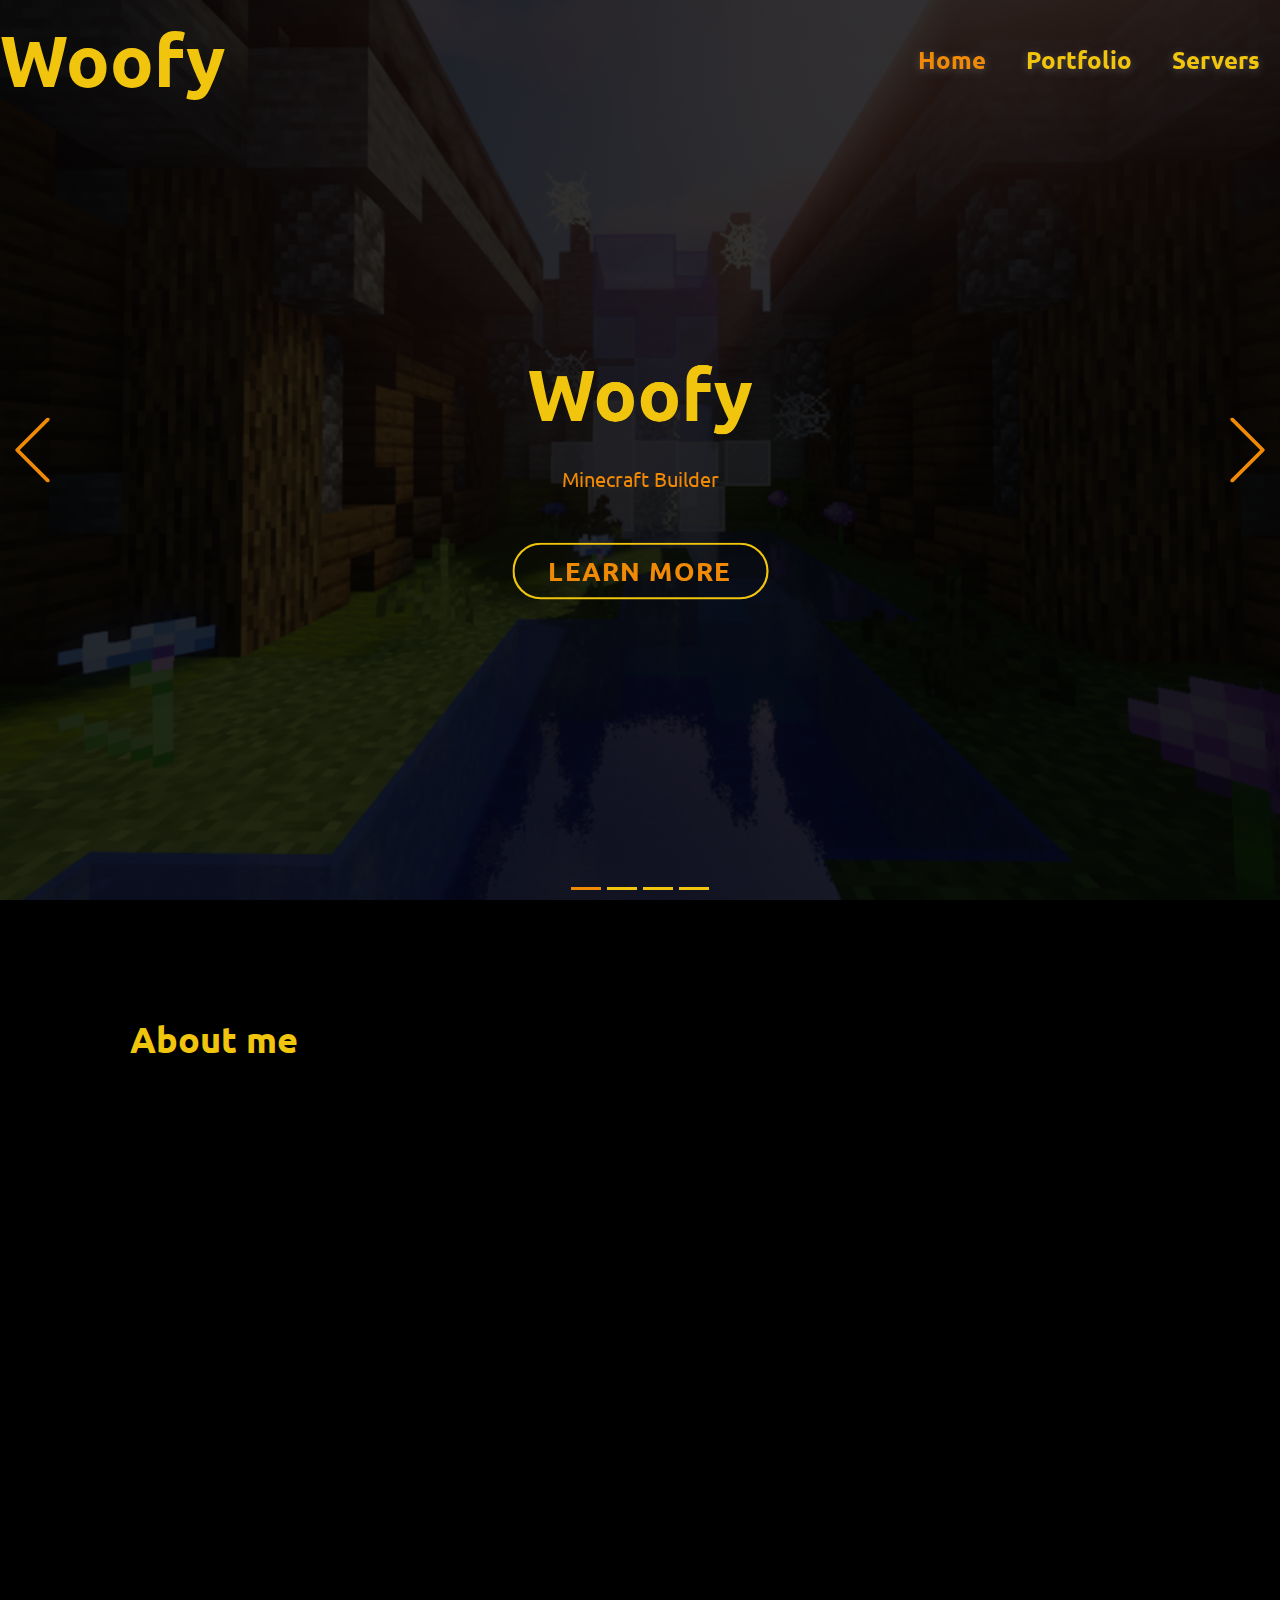
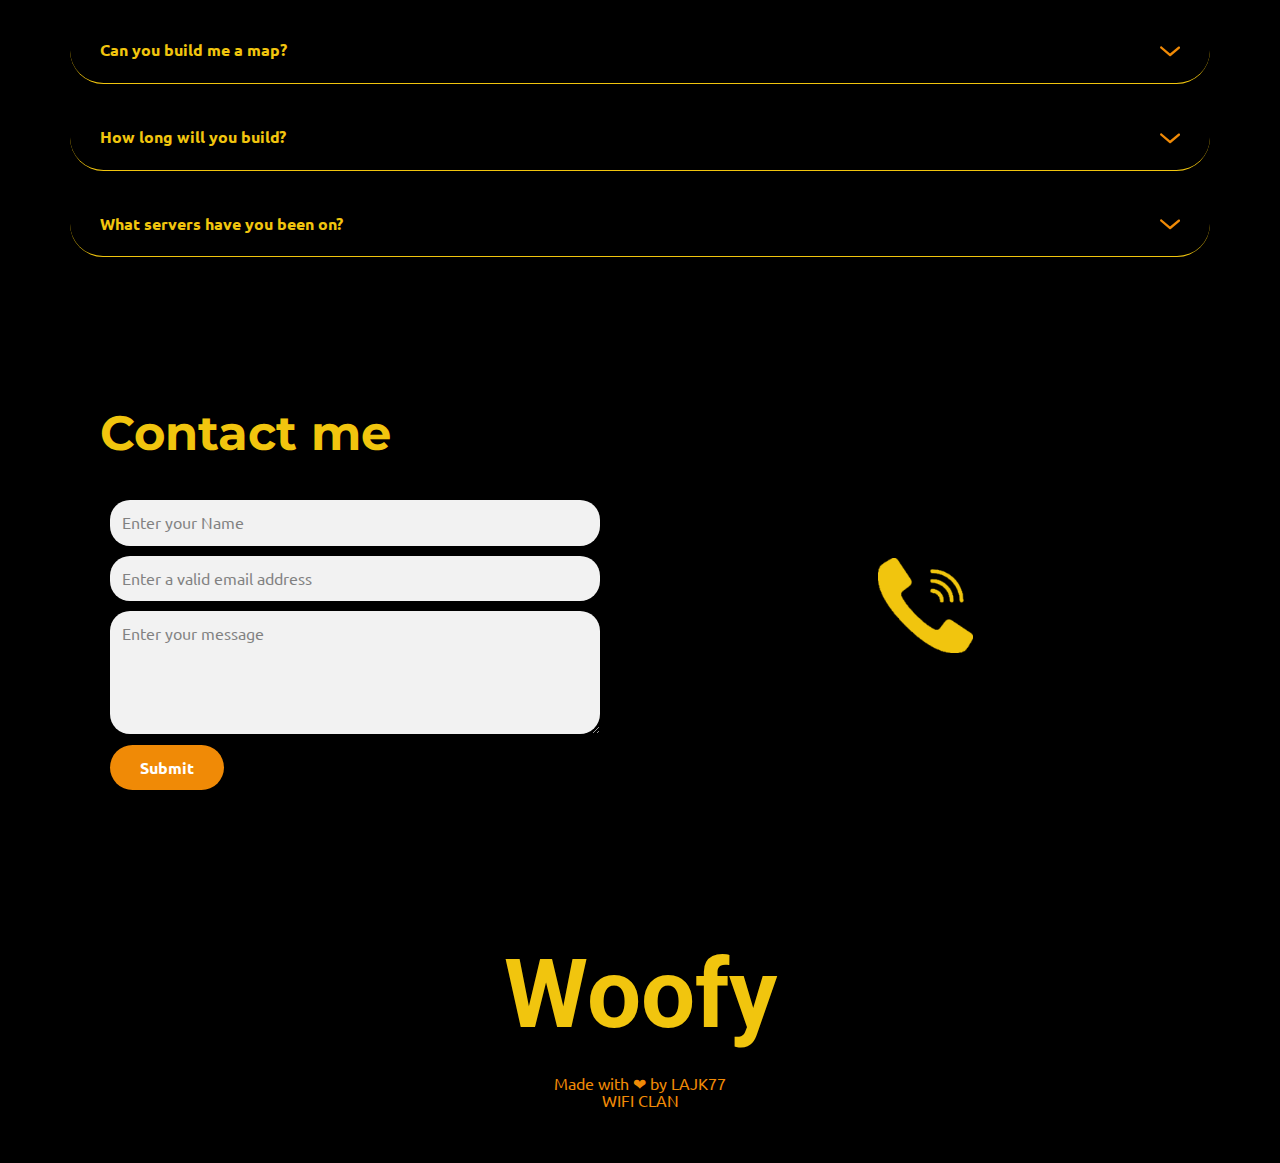
<file: index.html>
<!DOCTYPE html>
<html style="font-size: 16px;" lang="en"><head>
    <meta name="viewport" content="width=device-width, initial-scale=1.0">
    <meta charset="utf-8">
    <meta name="keywords" content="WIFI CLAN, About us, E-sport, Editing, Minecraft network, Minecraft, Network, Discord, YouTube, Instagram, Twitter, WIFI, CLAN, eposrts, esport, merch, LAJK77">
    <meta name="description" content="">
    <meta name="page_type" content="np-template-header-footer-from-plugin">
    <title>Home × Woofy</title>
    <link rel="stylesheet" href="wificlan.css" media="screen">
<link rel="stylesheet" href="home.css" media="screen">
    <script class="u-script" type="text/javascript" src="jquery.js" defer=""></script>
    <script class="u-script" type="text/javascript" src="wificlan.js" defer=""></script>
    <meta name="generator" content="LAJK77">
    <meta property="og:title" content="Home × Woofy">
    <meta property="og:image" content="images/Final.gif">
    <meta property="og:url" content="wificlan.eu">
    <link rel="canonical" href="https://woofy.wificlan.eu">
    <link rel="icon" href="images/favicon.png">
    <link id="u-theme-google-font" rel="stylesheet" href="https://fonts.googleapis.com/css?family=Roboto:100,100i,300,300i,400,400i,500,500i,700,700i,900,900i|Open+Sans:300,300i,400,400i,600,600i,700,700i,800,800i">
    <link id="u-page-google-font" rel="stylesheet" href="https://fonts.googleapis.com/css?family=Ubuntu:300,300i,400,400i,500,500i,700,700i|Montserrat:100,100i,200,200i,300,300i,400,400i,500,500i,600,600i,700,700i,800,800i,900,900i">
    
    
    
    
    
    <script type="application/ld+json">{
		"@context": "http://schema.org",
		"@type": "Organization",
		"name": "WIFI CLAN",
		"url": "https://woofy.wificlan.eu"
}</script>
    <meta name="theme-color" content="#478ac9">
    <meta property="og:description" content="">
    <meta property="og:type" content="website">
  </head>
  <body data-home-page="home.html" data-home-page-title="home" class="u-body u-overlap u-overlap-contrast u-overlap-transparent u-xl-mode"><header class="u-align-left u-black u-clearfix u-header u-sticky u-sticky-8e3e u-header" id="sec-e7af"><style class="u-sticky-style" data-style-id="8e3e">.u-sticky-fixed.u-sticky-8e3e, .u-body.u-sticky-fixed .u-sticky-8e3e {
box-shadow: 0 2px 8px 0 rgba(128,128,128,1) !important
}.u-sticky-fixed.u-sticky-8e3e:before, .u-body.u-sticky-fixed .u-sticky-8e3e:before {
borders: top right bottom left !important
}</style><h1 class="u-custom-font u-font-ubuntu u-text u-text-default u-title u-text-1">
        <a class="u-active-none u-border-none u-btn u-button-link u-button-style u-custom-font u-font-ubuntu u-hover-none u-none u-text-palette-3-base u-btn-1" href="home.html" data-page-id="215480574" data-animation-name="fadeIn" data-animation-duration="1000" data-animation-direction="">Woofy</a>
      </h1><nav class="u-menu u-menu-dropdown u-offcanvas u-menu-1">
        <div class="menu-collapse u-custom-font u-font-ubuntu" style="font-size: 1.5rem; font-weight: 700;">
          <a class="u-button-style u-custom-active-color u-custom-text-active-color u-custom-text-color u-custom-text-shadow u-custom-text-shadow-blur u-custom-text-shadow-color u-custom-text-shadow-transparency u-custom-text-shadow-x u-custom-text-shadow-y u-nav-link" href="#">
            <svg class="u-svg-link" viewBox="0 0 24 24"><use xmlns:xlink="http://www.w3.org/1999/xlink" xlink:href="#svg-7c04"></use></svg>
            <svg class="u-svg-content" version="1.1" id="svg-7c04" viewBox="0 0 16 16" x="0px" y="0px" xmlns:xlink="http://www.w3.org/1999/xlink" xmlns="http://www.w3.org/2000/svg"><g><rect y="1" width="16" height="2"></rect><rect y="7" width="16" height="2"></rect><rect y="13" width="16" height="2"></rect>
</g></svg>
          </a>
        </div>
        <div class="u-custom-menu u-nav-container">
          <ul class="u-custom-font u-font-ubuntu u-nav u-unstyled u-nav-1"><li class="u-nav-item"><a class="u-button-style u-nav-link u-text-active-custom-color-5 u-text-palette-3-base" href="home.html" style="text-shadow: 0 2px 8px rgba(128,128,128,0.5);">Home</a>
</li><li class="u-nav-item"><a class="u-button-style u-nav-link u-text-active-custom-color-5 u-text-palette-3-base" href="portfolio.html" style="text-shadow: 0 2px 8px rgba(128,128,128,0.5);">Portfolio</a>
</li><li class="u-nav-item"><a class="u-button-style u-nav-link u-text-active-custom-color-5 u-text-palette-3-base" href="servers.html" style="text-shadow: 0 2px 8px rgba(128,128,128,0.5);">Servers</a>
</li></ul>
        </div>
        <div class="u-custom-menu u-nav-container-collapse">
          <div class="u-black u-container-style u-inner-container-layout u-opacity u-opacity-95 u-sidenav">
            <div class="u-inner-container-layout u-sidenav-overflow">
              <div class="u-menu-close"></div>
              <ul class="u-align-center u-nav u-popupmenu-items u-unstyled u-nav-2"><li class="u-nav-item"><a class="u-button-style u-nav-link" href="home.html" style="text-shadow: 0 2px 8px rgba(128,128,128,0.5);">Home</a>
</li><li class="u-nav-item"><a class="u-button-style u-nav-link" href="portfolio.html" style="text-shadow: 0 2px 8px rgba(128,128,128,0.5);">Portfolio</a>
</li><li class="u-nav-item"><a class="u-button-style u-nav-link" href="servers.html" style="text-shadow: 0 2px 8px rgba(128,128,128,0.5);">Servers</a>
</li></ul>
            </div>
          </div>
          <div class="u-black u-menu-overlay u-opacity u-opacity-70"></div>
        </div>
      </nav></header>
    <section id="carousel_206d" class="u-carousel u-carousel-duration-1000 u-carousel-left u-slide u-block-5626-1" data-u-ride="carousel" data-interval="6000" data-pause="false">
      <ol class="u-absolute-hcenter u-carousel-indicators u-block-5626-2">
        <li data-u-target="#carousel_206d" data-u-slide-to="0" class="u-active u-active-custom-color-5 u-palette-3-base" style="background-image: none;"></li>
        <li data-u-target="#carousel_206d" class="u-active-custom-color-5 u-palette-3-base" style="background-image: none;" data-u-slide-to="1"></li>
        <li data-u-target="#carousel_206d" class="u-active-custom-color-5 u-palette-3-base" style="background-image: none;" data-u-slide-to="2"></li>
        <li data-u-target="#carousel_206d" class="u-active-custom-color-5 u-palette-3-base" style="background-image: none;" data-u-slide-to="3"></li>
      </ol>
      <div class="u-carousel-inner" role="listbox">
        <div class="skrollable skrollable-between u-active u-align-center u-carousel-item u-clearfix u-image u-shading u-section-1-1" src="" data-image-width="1920" data-image-height="1080">
          <div class="u-clearfix u-sheet u-sheet-1">
            <h1 class="u-custom-font u-font-ubuntu u-text u-text-palette-3-base u-text-1" data-animation-name="customAnimationIn" data-animation-duration="1000" data-animation-direction="">Woofy</h1>
            <p class="u-custom-font u-font-ubuntu u-large-text u-text u-text-custom-color-5 u-text-variant u-text-2" data-animation-name="slideIn" data-animation-duration="500" data-animation-direction="Down" data-animation-delay="1000">Minecraft Builder</p>
            <div class="u-clearfix u-layout-wrap u-layout-wrap-1">
              <div class="u-layout">
                <div class="u-layout-row">
                  <div class="u-align-center-sm u-align-center-xs u-align-left-lg u-align-left-md u-align-left-xl u-container-style u-layout-cell u-right-cell u-size-60 u-layout-cell-1">
                    <div class="u-container-layout u-valign-middle u-container-layout-1">
                      <a href="home.html#sec-f8fc" data-page-id="215480574" class="u-border-2 u-border-hover-palette-3-light-1 u-border-palette-3-base u-btn u-btn-round u-button-style u-custom-font u-font-ubuntu u-hover-feature u-none u-radius-50 u-text-custom-color-5 u-btn-1" data-animation-name="fadeIn" data-animation-duration="1750" data-animation-direction="" data-animation-delay="1000">Learn more</a>
                    </div>
                  </div>
                </div>
              </div>
            </div>
          </div>
        </div>
        <div class="skrollable skrollable-between u-align-center u-carousel-item u-clearfix u-image u-shading u-section-1-2" src="" data-image-width="1920" data-image-height="1080">
          <div class="u-clearfix u-sheet u-sheet-1">
            <h1 class="u-custom-font u-font-ubuntu u-text u-text-palette-3-base u-text-1">Woofy</h1>
            <p class="u-custom-font u-font-ubuntu u-large-text u-text u-text-variant u-text-2">
              <a href="home.html#sec-f8fc" data-page-id="215480574" class="u-active-none u-border-none u-btn u-button-link u-button-style u-custom-font u-font-ubuntu u-hover-none u-none u-text-palette-3-base u-btn-1">Cheap</a>
              <span class="u-text-custom-color-5">Minecraft Builder</span>
            </p>
            <div class="u-clearfix u-layout-wrap u-layout-wrap-1">
              <div class="u-layout">
                <div class="u-layout-row">
                  <div class="u-align-center-sm u-align-center-xs u-align-left-lg u-align-left-md u-align-left-xl u-container-style u-layout-cell u-right-cell u-size-60 u-layout-cell-1">
                    <div class="u-container-layout u-valign-middle u-container-layout-1">
                      <a href="home.html#sec-f8fc" data-page-id="215480574" class="u-border-2 u-border-hover-palette-3-light-1 u-border-palette-3-base u-btn u-btn-round u-button-style u-custom-font u-font-ubuntu u-hover-feature u-none u-radius-50 u-text-custom-color-5 u-btn-2">Learn more</a>
                    </div>
                  </div>
                </div>
              </div>
            </div>
          </div>
        </div>
        <div class="skrollable skrollable-between u-align-center u-carousel-item u-clearfix u-image u-shading u-section-1-3" src="" data-image-width="1920" data-image-height="1080">
          <div class="u-clearfix u-sheet u-sheet-1">
            <h1 class="u-custom-font u-font-ubuntu u-text u-text-palette-3-base u-text-1">mc.wificlan.eu</h1>
            <p class="u-custom-font u-font-ubuntu u-large-text u-text u-text-custom-color-5 u-text-variant u-text-2"> I work with the team&nbsp;<a href="https://wificlan.eu" class="u-active-none u-border-none u-btn u-button-link u-button-style u-custom-font u-font-ubuntu u-hover-none u-none u-text-palette-3-base u-btn-1" target="_blank">WIFI CLAN</a>
            </p>
            <div class="u-clearfix u-layout-wrap u-layout-wrap-1">
              <div class="u-layout">
                <div class="u-layout-row">
                  <div class="u-align-center-sm u-align-center-xs u-align-left-lg u-align-left-md u-align-left-xl u-container-style u-layout-cell u-right-cell u-size-60 u-layout-cell-1">
                    <div class="u-container-layout u-valign-middle u-container-layout-1">
                      <a href="#" class="u-border-2 u-border-hover-palette-3-light-1 u-border-palette-3-base u-btn u-btn-round u-button-style u-custom-font u-font-ubuntu u-hover-feature u-none u-radius-50 u-text-custom-color-5 u-btn-2">Learn more</a>
                    </div>
                  </div>
                </div>
              </div>
            </div>
          </div>
        </div>
        <div class="skrollable skrollable-between u-align-center u-carousel-item u-clearfix u-image u-shading u-section-1-4" src="" data-image-width="1600" data-image-height="900">
          <div class="u-clearfix u-sheet u-sheet-1">
            <h1 class="u-custom-font u-font-ubuntu u-text u-text-palette-3-base u-text-1">mc.wartopia.eu</h1>
            <p class="u-custom-font u-font-ubuntu u-large-text u-text u-text-custom-color-5 u-text-variant u-text-2">I work with WarTopia</p>
            <div class="u-clearfix u-layout-wrap u-layout-wrap-1">
              <div class="u-layout">
                <div class="u-layout-row">
                  <div class="u-align-center-sm u-align-center-xs u-align-left-lg u-align-left-md u-align-left-xl u-container-style u-layout-cell u-right-cell u-size-60 u-layout-cell-1">
                    <div class="u-container-layout u-valign-middle u-container-layout-1">
                      <a href="#" class="u-border-2 u-border-hover-palette-3-light-1 u-border-palette-3-base u-btn u-btn-round u-button-style u-custom-font u-font-ubuntu u-hover-feature u-none u-radius-50 u-text-custom-color-5 u-btn-1">Learn more</a>
                    </div>
                  </div>
                </div>
              </div>
            </div>
          </div>
        </div>
      </div>
      <a class="u-absolute-vcenter u-carousel-control u-carousel-control-prev u-text-custom-color-5 u-block-5626-3" href="#carousel_206d" role="button" data-u-slide="prev">
        <span aria-hidden="true">
          <svg viewBox="0 0 477.175 477.175"><path d="M145.188,238.575l215.5-215.5c5.3-5.3,5.3-13.8,0-19.1s-13.8-5.3-19.1,0l-225.1,225.1c-5.3,5.3-5.3,13.8,0,19.1l225.1,225
                    c2.6,2.6,6.1,4,9.5,4s6.9-1.3,9.5-4c5.3-5.3,5.3-13.8,0-19.1L145.188,238.575z"></path></svg>
        </span>
        <span class="sr-only">Previous</span>
      </a>
      <a class="u-absolute-vcenter u-carousel-control u-carousel-control-next u-text-custom-color-5 u-block-5626-4" href="#carousel_206d" role="button" data-u-slide="next">
        <span aria-hidden="true">
          <svg viewBox="0 0 477.175 477.175"><path d="M360.731,229.075l-225.1-225.1c-5.3-5.3-13.8-5.3-19.1,0s-5.3,13.8,0,19.1l215.5,215.5l-215.5,215.5
                    c-5.3,5.3-5.3,13.8,0,19.1c2.6,2.6,6.1,4,9.5,4c3.4,0,6.9-1.3,9.5-4l225.1-225.1C365.931,242.875,365.931,234.275,360.731,229.075z"></path></svg>
        </span>
        <span class="sr-only">Next</span>
      </a>
      
      
      
      
      
      
      
    </section>
    <section class="u-black u-clearfix u-lightbox u-section-2" id="sec-f8fc">
      <div class="u-clearfix u-sheet u-sheet-1">
        <div class="u-clearfix u-expanded-width u-gutter-0 u-layout-spacing-vertical u-layout-wrap u-layout-wrap-1">
          <div class="u-layout">
            <div class="u-layout-row">
              <div class="u-align-left u-container-style u-layout-cell u-left-cell u-size-40 u-layout-cell-1">
                <div class="u-container-layout u-valign-middle u-container-layout-1">
                  <h2 class="u-custom-font u-font-ubuntu u-text u-text-default u-text-palette-3-base u-text-1">About me</h2>
                  <p class="u-custom-font u-font-ubuntu u-text u-text-custom-color-5 u-text-2" data-animation-name="slideIn" data-animation-duration="1000" data-animation-direction="Left"> My name's Woofy, people also call me "Doggy" or "Shut The Fuck Up" but i prefer Woofy, i'm not a furry (Alot of people think that). I'm not gonna specify my age, i don't think it's important. But about this builder thing, i don't wanna be some super professional Minecraft employee, just take me as a friend (You don't need to but you can) i've been working on alot of servers (You can view like half of them in "Servers" i've been building for 6 years now and i think i have alot of experience. I'm not gonna tell my personal info like i already said i don't think its important. I don't want money (yet) i prefer like steam cards and games and those things i you have any questions contact me and ask me and that's it.<br>
                  </p>
                </div>
              </div>
              <div class="u-container-style u-hover-feature u-image u-image-round u-layout-cell u-radius-50 u-right-cell u-size-20 u-image-1" src="" data-image-width="1600" data-image-height="900" data-animation-name="fadeIn" data-animation-duration="1000" data-animation-direction="">
                <div class="u-container-layout u-container-layout-2"></div>
              </div>
            </div>
          </div>
        </div>
      </div>
      
    </section>
    <section class="u-align-center u-black u-clearfix u-section-3" id="sec-0a9c">
      <div class="u-clearfix u-sheet u-sheet-1">
        <h2 class="u-text u-text-default u-text-palette-3-base u-text-1" data-animation-name="flipIn" data-animation-duration="1000" data-animation-direction="X">faq</h2>
        <p class="u-text u-text-custom-color-5 u-text-2" data-animation-name="fadeIn" data-animation-duration="1000" data-animation-direction=""> Frequently asked questions</p>
        <div class="u-accordion u-collapsed-by-default u-faq u-spacing-20 u-accordion-1">
          <div class="u-accordion-item">
            <a class="u-accordion-link u-border-1 u-border-active-custom-color-5 u-border-hover-palette-3-base u-border-no-left u-border-no-right u-border-no-top u-border-palette-3-base u-button-style u-custom-font u-font-ubuntu u-radius-50 u-text-palette-3-base u-accordion-link-1" id="link-accordion-6327" aria-controls="accordion-6327" aria-selected="false">
              <span class="u-accordion-link-text">Can you build me a map?</span><span class="u-accordion-link-icon u-icon u-text-custom-color-5 u-icon-1"><svg class="u-svg-link" preserveAspectRatio="xMidYMin slice" viewBox="0 0 16 16" style=""><use xmlns:xlink="http://www.w3.org/1999/xlink" xlink:href="#svg-8021"></use></svg><svg class="u-svg-content" viewBox="0 0 16 16" x="0px" y="0px" id="svg-8021" style=""><path d="M8,10.7L1.6,5.3c-0.4-0.4-1-0.4-1.3,0c-0.4,0.4-0.4,0.9,0,1.3l7.2,6.1c0.1,0.1,0.4,0.2,0.6,0.2s0.4-0.1,0.6-0.2l7.1-6
	c0.4-0.4,0.4-0.9,0-1.3c-0.4-0.4-1-0.4-1.3,0L8,10.7z"></path></svg></span>
            </a>
            <div class="u-accordion-pane u-container-style u-accordion-pane-1" id="accordion-6327" aria-labelledby="link-accordion-6327">
              <div class="u-container-layout u-container-layout-1">
                <div class="fr-view u-clearfix u-rich-text u-text">
                  <p>
                    <span class="u-text-custom-color-5">
                      <span class="u-custom-font u-font-ubuntu">Yes, I can. Text me on discord Woofy#5404 and we will talk about it.</span>
                    </span>
                  </p>
                </div>
              </div>
            </div>
          </div>
          <div class="u-accordion-item">
            <a class="u-accordion-link u-border-1 u-border-active-custom-color-5 u-border-hover-palette-3-base u-border-no-left u-border-no-right u-border-no-top u-border-palette-3-base u-button-style u-custom-font u-font-ubuntu u-radius-50 u-text-palette-3-base u-accordion-link-2" id="link-accordion-4aab" aria-controls="accordion-4aab" aria-selected="false">
              <span class="u-accordion-link-text"> How long will you build?</span><span class="u-accordion-link-icon u-icon u-text-custom-color-5 u-icon-2"><svg class="u-svg-link" preserveAspectRatio="xMidYMin slice" viewBox="0 0 16 16" style=""><use xmlns:xlink="http://www.w3.org/1999/xlink" xlink:href="#svg-3470"></use></svg><svg class="u-svg-content" viewBox="0 0 16 16" x="0px" y="0px" id="svg-3470" style=""><path d="M8,10.7L1.6,5.3c-0.4-0.4-1-0.4-1.3,0c-0.4,0.4-0.4,0.9,0,1.3l7.2,6.1c0.1,0.1,0.4,0.2,0.6,0.2s0.4-0.1,0.6-0.2l7.1-6
	c0.4-0.4,0.4-0.9,0-1.3c-0.4-0.4-1-0.4-1.3,0L8,10.7z"></path></svg></span>
            </a>
            <div class="u-accordion-pane u-container-style u-accordion-pane-2" id="accordion-4aab" aria-labelledby="link-accordion-4aab">
              <div class="u-container-layout u-container-layout-2">
                <div class="fr-view u-clearfix u-rich-text u-text">
                  <p>
                    <span class="u-text-custom-color-5"></span>
                    <span class="u-custom-font u-font-ubuntu">
                      <span class="u-text-custom-color-5">It depends on the map. By that I mean mainly the size, because I am able to catch small or simple maps in a day, but some larger maps will depent on the size. I cant build the whole world in 2 days</span>
                    </span>
                  </p>
                </div>
              </div>
            </div>
          </div>
          <div class="u-accordion-item">
            <a class="u-accordion-link u-border-1 u-border-active-custom-color-5 u-border-hover-palette-3-base u-border-no-left u-border-no-right u-border-no-top u-border-palette-3-base u-button-style u-custom-font u-font-ubuntu u-radius-50 u-text-palette-3-base u-accordion-link-3" id="link-accordion-eb1f" aria-controls="accordion-eb1f" aria-selected="false">
              <span class="u-accordion-link-text"> What servers have you been on?</span><span class="u-accordion-link-icon u-icon u-text-custom-color-5 u-icon-3"><svg class="u-svg-link" preserveAspectRatio="xMidYMin slice" viewBox="0 0 16 16" style=""><use xmlns:xlink="http://www.w3.org/1999/xlink" xlink:href="#svg-e07d"></use></svg><svg class="u-svg-content" viewBox="0 0 16 16" x="0px" y="0px" id="svg-e07d" style=""><path d="M8,10.7L1.6,5.3c-0.4-0.4-1-0.4-1.3,0c-0.4,0.4-0.4,0.9,0,1.3l7.2,6.1c0.1,0.1,0.4,0.2,0.6,0.2s0.4-0.1,0.6-0.2l7.1-6
	c0.4-0.4,0.4-0.9,0-1.3c-0.4-0.4-1-0.4-1.3,0L8,10.7z"></path></svg></span>
            </a>
            <div class="u-accordion-pane u-container-style u-accordion-pane-3" id="accordion-eb1f" aria-labelledby="link-accordion-eb1f">
              <div class="u-container-layout u-container-layout-3">
                <div class="fr-view u-clearfix u-rich-text u-text">
                  <p>
                    <span class="u-custom-font u-font-ubuntu">
                      <span class="u-text-custom-color-5">The whole list of servers where I built is on the&nbsp;</span>
                    </span>
                    <a href="servers.html" data-page-id="972316029"></a>
                    <a href="servers.html" data-page-id="972316029"></a>
                    <span class="u-text-custom-color-5">
                      <a href="servers.html" data-page-id="972316029"></a>
                    </span>
                    <a href="servers.html" data-page-id="972316029"></a>
                    <a href="servers.html" data-page-id="972316029"></a>
                    <span class="u-text-custom-color-5">
                      <a href="servers.html" data-page-id="972316029">
                        <span style="font-style: italic;">
                          <span class="u-custom-font u-font-ubuntu" style="text-decoration: underline;">Servers&nbsp;</span>
                        </span>
                      </a>
                    </span>
                    <span class="u-custom-font u-font-ubuntu" style="text-decoration: underline;">
                      <a href="servers.html" data-page-id="972316029"></a>
                    </span>
                    <span class="u-text-custom-color-5">
                      <span class="u-custom-font u-font-ubuntu" style="text-decoration: underline;">
                        <a href="servers.html" data-page-id="972316029">
                          <span style="font-style: italic;">page</span>
                        </a>
                      </span>
                    </span>
                    <span class="u-text-custom-color-5" style="font-style: italic; text-decoration: underline;">
                      <a href="servers.html" data-page-id="972316029"></a>
                    </span>
                  </p>
                </div>
              </div>
            </div>
          </div>
        </div>
      </div>
    </section>
    <section class="u-align-center u-black u-clearfix u-section-4" id="carousel_ec84">
      <div class="u-clearfix u-sheet u-sheet-1">
        <div class="u-clearfix u-expanded-width u-layout-wrap u-layout-wrap-1">
          <div class="u-gutter-0 u-layout">
            <div class="u-layout-row">
              <div class="u-align-left u-container-style u-layout-cell u-size-30 u-layout-cell-1">
                <div class="u-container-layout u-valign-middle-md u-valign-middle-sm u-valign-middle-xs u-valign-top-lg u-valign-top-xl u-container-layout-1">
                  <h2 class="u-custom-font u-font-montserrat u-text u-text-default u-text-palette-3-base u-text-1">Contact me </h2>
                  <div class="u-expanded-width u-form u-form-1">
                    <form action="https://formspree.io/f/xlezaddv" method="POST" class="u-clearfix u-form-spacing-10 u-form-vertical u-inner-form" source="custom" name="form" style="padding: 10px;">
                      <div class="u-form-group u-form-name u-label-none">
                        <label for="name-2ee9" class="u-custom-font u-font-ubuntu u-label u-label-1">Name</label>
                        <input type="text" placeholder="Enter your Name" id="name-2ee9" name="name" class="u-custom-font u-font-ubuntu u-grey-5 u-input u-input-rectangle u-radius-20" required="">
                      </div>
                      <div class="u-form-email u-form-group u-label-none">
                        <label for="email-2ee9" class="u-custom-font u-font-ubuntu u-label u-label-2">Email</label>
                        <input type="email" placeholder="Enter a valid email address" id="email-2ee9" name="email" class="u-custom-font u-font-ubuntu u-grey-5 u-input u-input-rectangle u-radius-20" required="">
                      </div>
                      <div class="u-form-group u-form-message u-label-none">
                        <label for="message-2ee9" class="u-custom-font u-font-ubuntu u-label u-label-3">Message</label>
                        <textarea placeholder="Enter your message" rows="4" cols="50" id="message-2ee9" name="message" class="u-custom-font u-font-ubuntu u-grey-5 u-input u-input-rectangle u-radius-20" required=""></textarea>
                      </div>
                      <div class="u-align-left u-form-group u-form-submit u-label-none">
                        <a href="#" class="u-border-none u-btn u-btn-round u-btn-submit u-button-style u-custom-color-5 u-custom-font u-font-ubuntu u-radius-50 u-btn-1">Submit</a>
                        <input type="submit" value="submit" class="u-form-control-hidden">
                      </div>
                      <div class="u-form-send-message u-form-send-success"> Thank you! Your message has been sent. </div>
                      <div class="u-form-send-error u-form-send-message"> Unable to send your message. Please fix errors then try again. </div>
                      <input type="hidden" value="" name="recaptchaResponse">
                    </form>
                  </div>
                </div>
              </div>
              <div class="u-container-style u-layout-cell u-size-30 u-layout-cell-2">
                <div class="u-container-layout u-valign-middle u-container-layout-2"><span class="u-file-icon u-icon u-text-palette-3-base u-icon-1"><img src="images/3.png" alt=""></span>
                </div>
              </div>
            </div>
          </div>
        </div>
      </div>
    </section>
    
    
    <footer class="u-align-center u-black u-clearfix u-footer u-footer" id="sec-90ff"><div class="u-clearfix u-sheet u-sheet-1">
        <h1 class="u-text u-text-palette-3-base u-title u-text-1">Woofy<br>
        </h1>
        <h2 class="u-custom-font u-font-ubuntu u-subtitle u-text u-text-custom-color-5 u-text-2">Made with ❤ by LAJK77<br>WIFI CLAN
        </h2>
      </div></footer>
  
</body></html>
</file>
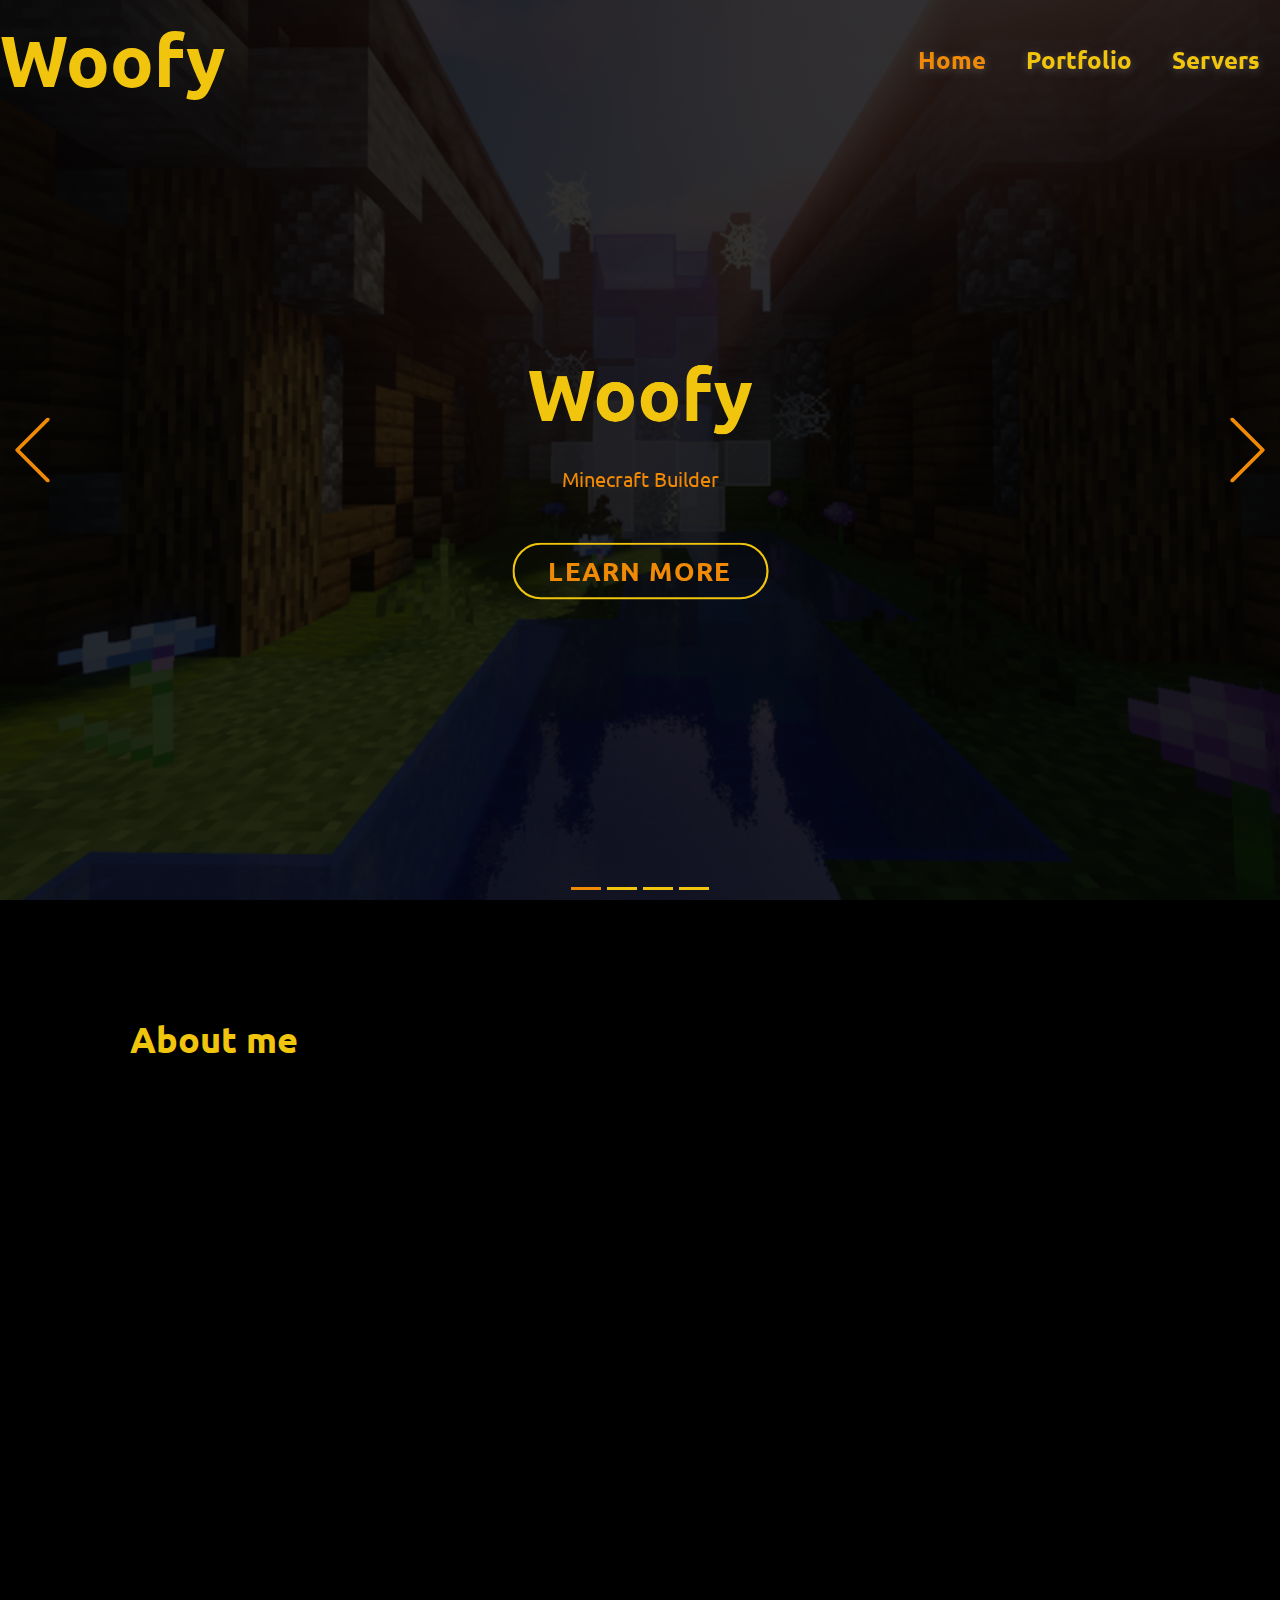
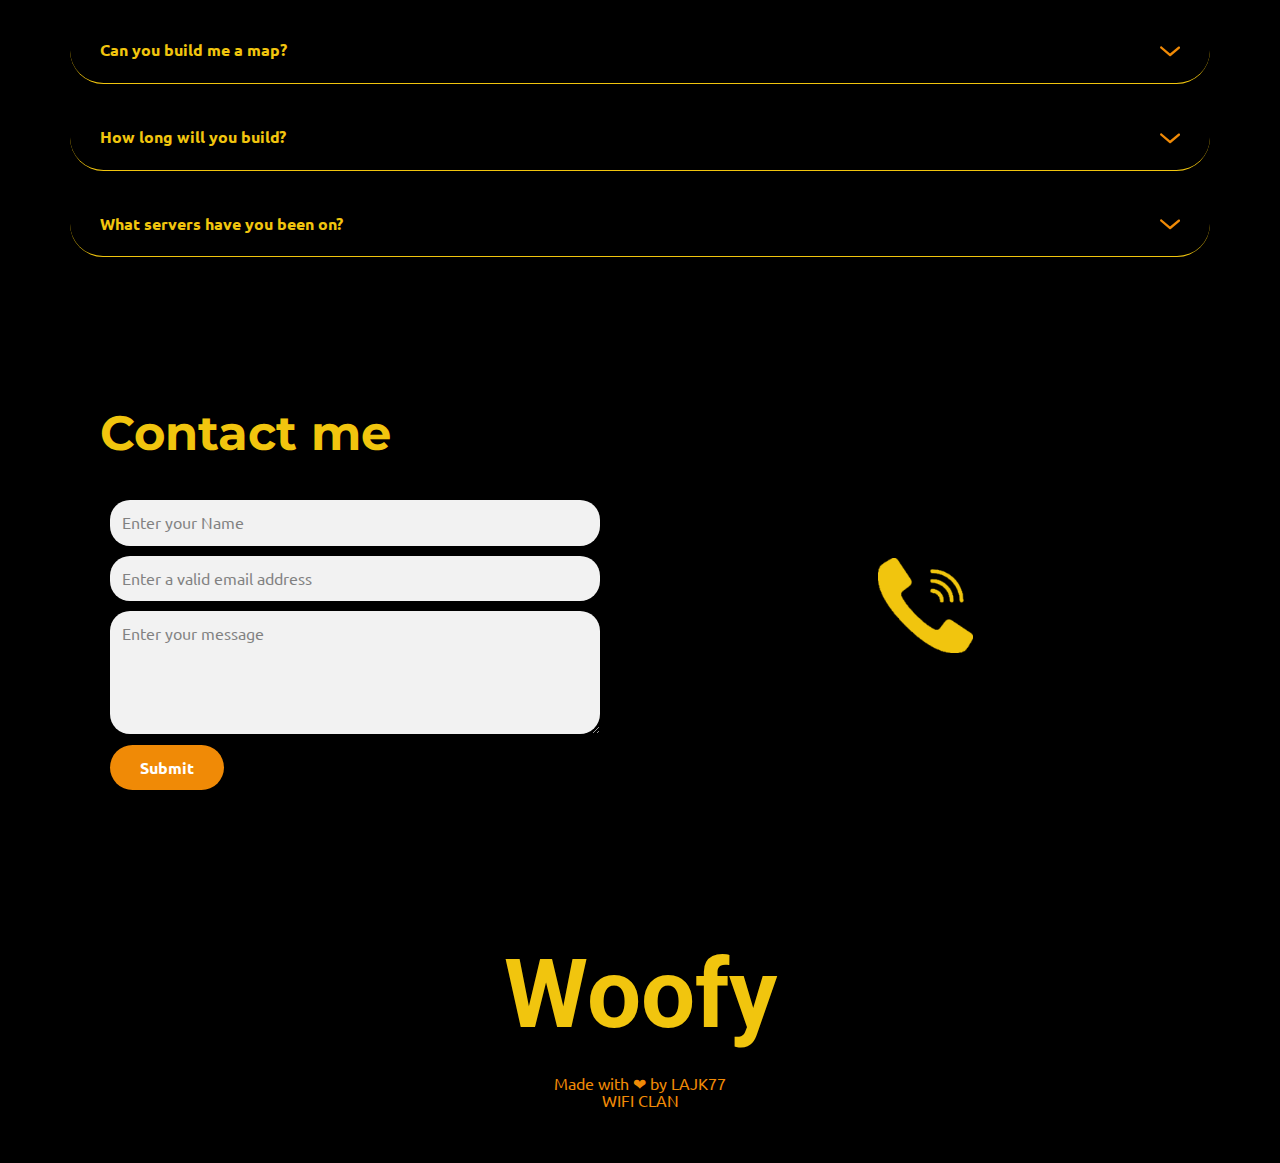
<file: home.html>
<!DOCTYPE html>
<html style="font-size: 16px;" lang="en"><head>
    <meta name="viewport" content="width=device-width, initial-scale=1.0">
    <meta charset="utf-8">
    <meta name="keywords" content="WIFI CLAN, About us, E-sport, Editing, Minecraft network, Minecraft, Network, Discord, YouTube, Instagram, Twitter, WIFI, CLAN, eposrts, esport, merch, LAJK77">
    <meta name="description" content="">
    <meta name="page_type" content="np-template-header-footer-from-plugin">
    <title>Home × Woofy</title>
    <link rel="stylesheet" href="wificlan.css" media="screen">
<link rel="stylesheet" href="home.css" media="screen">
    <script class="u-script" type="text/javascript" src="jquery.js" defer=""></script>
    <script class="u-script" type="text/javascript" src="wificlan.js" defer=""></script>
    <meta name="generator" content="LAJK77">
    <meta property="og:title" content="Home × Woofy">
    <meta property="og:image" content="images/Final.gif">
    <meta property="og:url" content="wificlan.eu">
    <link rel="canonical" href="https://woofy.wificlan.eu">
    <link rel="icon" href="images/favicon.png">
    <link id="u-theme-google-font" rel="stylesheet" href="https://fonts.googleapis.com/css?family=Roboto:100,100i,300,300i,400,400i,500,500i,700,700i,900,900i|Open+Sans:300,300i,400,400i,600,600i,700,700i,800,800i">
    <link id="u-page-google-font" rel="stylesheet" href="https://fonts.googleapis.com/css?family=Ubuntu:300,300i,400,400i,500,500i,700,700i|Montserrat:100,100i,200,200i,300,300i,400,400i,500,500i,600,600i,700,700i,800,800i,900,900i">
    
    
    
    
    
    <script type="application/ld+json">{
		"@context": "http://schema.org",
		"@type": "Organization",
		"name": "WIFI CLAN",
		"url": "https://woofy.wificlan.eu"
}</script>
    <meta name="theme-color" content="#478ac9">
    <meta property="og:description" content="">
    <meta property="og:type" content="website">
  </head>
  <body class="u-body u-overlap u-overlap-contrast u-overlap-transparent u-xl-mode"><header class="u-align-left u-black u-clearfix u-header u-sticky u-sticky-8e3e u-header" id="sec-e7af"><style class="u-sticky-style" data-style-id="8e3e">.u-sticky-fixed.u-sticky-8e3e, .u-body.u-sticky-fixed .u-sticky-8e3e {
box-shadow: 0 2px 8px 0 rgba(128,128,128,1) !important
}.u-sticky-fixed.u-sticky-8e3e:before, .u-body.u-sticky-fixed .u-sticky-8e3e:before {
borders: top right bottom left !important
}</style><h1 class="u-custom-font u-font-ubuntu u-text u-text-default u-title u-text-1">
        <a class="u-active-none u-border-none u-btn u-button-link u-button-style u-custom-font u-font-ubuntu u-hover-none u-none u-text-palette-3-base u-btn-1" href="home.html" data-page-id="215480574" data-animation-name="fadeIn" data-animation-duration="1000" data-animation-direction="">Woofy</a>
      </h1><nav class="u-menu u-menu-dropdown u-offcanvas u-menu-1">
        <div class="menu-collapse u-custom-font u-font-ubuntu" style="font-size: 1.5rem; font-weight: 700;">
          <a class="u-button-style u-custom-active-color u-custom-text-active-color u-custom-text-color u-custom-text-shadow u-custom-text-shadow-blur u-custom-text-shadow-color u-custom-text-shadow-transparency u-custom-text-shadow-x u-custom-text-shadow-y u-nav-link" href="#">
            <svg class="u-svg-link" viewBox="0 0 24 24"><use xmlns:xlink="http://www.w3.org/1999/xlink" xlink:href="#svg-7c04"></use></svg>
            <svg class="u-svg-content" version="1.1" id="svg-7c04" viewBox="0 0 16 16" x="0px" y="0px" xmlns:xlink="http://www.w3.org/1999/xlink" xmlns="http://www.w3.org/2000/svg"><g><rect y="1" width="16" height="2"></rect><rect y="7" width="16" height="2"></rect><rect y="13" width="16" height="2"></rect>
</g></svg>
          </a>
        </div>
        <div class="u-custom-menu u-nav-container">
          <ul class="u-custom-font u-font-ubuntu u-nav u-unstyled u-nav-1"><li class="u-nav-item"><a class="u-button-style u-nav-link u-text-active-custom-color-5 u-text-palette-3-base" href="home.html" style="text-shadow: 0 2px 8px rgba(128,128,128,0.5);">Home</a>
</li><li class="u-nav-item"><a class="u-button-style u-nav-link u-text-active-custom-color-5 u-text-palette-3-base" href="portfolio.html" style="text-shadow: 0 2px 8px rgba(128,128,128,0.5);">Portfolio</a>
</li><li class="u-nav-item"><a class="u-button-style u-nav-link u-text-active-custom-color-5 u-text-palette-3-base" href="servers.html" style="text-shadow: 0 2px 8px rgba(128,128,128,0.5);">Servers</a>
</li></ul>
        </div>
        <div class="u-custom-menu u-nav-container-collapse">
          <div class="u-black u-container-style u-inner-container-layout u-opacity u-opacity-95 u-sidenav">
            <div class="u-inner-container-layout u-sidenav-overflow">
              <div class="u-menu-close"></div>
              <ul class="u-align-center u-nav u-popupmenu-items u-unstyled u-nav-2"><li class="u-nav-item"><a class="u-button-style u-nav-link" href="home.html" style="text-shadow: 0 2px 8px rgba(128,128,128,0.5);">Home</a>
</li><li class="u-nav-item"><a class="u-button-style u-nav-link" href="portfolio.html" style="text-shadow: 0 2px 8px rgba(128,128,128,0.5);">Portfolio</a>
</li><li class="u-nav-item"><a class="u-button-style u-nav-link" href="servers.html" style="text-shadow: 0 2px 8px rgba(128,128,128,0.5);">Servers</a>
</li></ul>
            </div>
          </div>
          <div class="u-black u-menu-overlay u-opacity u-opacity-70"></div>
        </div>
      </nav></header>
    <section id="carousel_206d" class="u-carousel u-carousel-duration-1000 u-carousel-left u-slide u-block-5626-1" data-u-ride="carousel" data-interval="6000" data-pause="false">
      <ol class="u-absolute-hcenter u-carousel-indicators u-block-5626-2">
        <li data-u-target="#carousel_206d" data-u-slide-to="0" class="u-active u-active-custom-color-5 u-palette-3-base" style="background-image: none;"></li>
        <li data-u-target="#carousel_206d" class="u-active-custom-color-5 u-palette-3-base" style="background-image: none;" data-u-slide-to="1"></li>
        <li data-u-target="#carousel_206d" class="u-active-custom-color-5 u-palette-3-base" style="background-image: none;" data-u-slide-to="2"></li>
        <li data-u-target="#carousel_206d" class="u-active-custom-color-5 u-palette-3-base" style="background-image: none;" data-u-slide-to="3"></li>
      </ol>
      <div class="u-carousel-inner" role="listbox">
        <div class="skrollable skrollable-between u-active u-align-center u-carousel-item u-clearfix u-image u-shading u-section-1-1" src="" data-image-width="1920" data-image-height="1080">
          <div class="u-clearfix u-sheet u-sheet-1">
            <h1 class="u-custom-font u-font-ubuntu u-text u-text-palette-3-base u-text-1" data-animation-name="customAnimationIn" data-animation-duration="1000" data-animation-direction="">Woofy</h1>
            <p class="u-custom-font u-font-ubuntu u-large-text u-text u-text-custom-color-5 u-text-variant u-text-2" data-animation-name="slideIn" data-animation-duration="500" data-animation-direction="Down" data-animation-delay="1000">Minecraft Builder</p>
            <div class="u-clearfix u-layout-wrap u-layout-wrap-1">
              <div class="u-layout">
                <div class="u-layout-row">
                  <div class="u-align-center-sm u-align-center-xs u-align-left-lg u-align-left-md u-align-left-xl u-container-style u-layout-cell u-right-cell u-size-60 u-layout-cell-1">
                    <div class="u-container-layout u-valign-middle u-container-layout-1">
                      <a href="home.html#sec-f8fc" data-page-id="215480574" class="u-border-2 u-border-hover-palette-3-light-1 u-border-palette-3-base u-btn u-btn-round u-button-style u-custom-font u-font-ubuntu u-hover-feature u-none u-radius-50 u-text-custom-color-5 u-btn-1" data-animation-name="fadeIn" data-animation-duration="1750" data-animation-direction="" data-animation-delay="1000">Learn more</a>
                    </div>
                  </div>
                </div>
              </div>
            </div>
          </div>
        </div>
        <div class="skrollable skrollable-between u-align-center u-carousel-item u-clearfix u-image u-shading u-section-1-2" src="" data-image-width="1920" data-image-height="1080">
          <div class="u-clearfix u-sheet u-sheet-1">
            <h1 class="u-custom-font u-font-ubuntu u-text u-text-palette-3-base u-text-1">Woofy</h1>
            <p class="u-custom-font u-font-ubuntu u-large-text u-text u-text-variant u-text-2">
              <a href="home.html#sec-f8fc" data-page-id="215480574" class="u-active-none u-border-none u-btn u-button-link u-button-style u-custom-font u-font-ubuntu u-hover-none u-none u-text-palette-3-base u-btn-1">Cheap</a>
              <span class="u-text-custom-color-5">Minecraft Builder</span>
            </p>
            <div class="u-clearfix u-layout-wrap u-layout-wrap-1">
              <div class="u-layout">
                <div class="u-layout-row">
                  <div class="u-align-center-sm u-align-center-xs u-align-left-lg u-align-left-md u-align-left-xl u-container-style u-layout-cell u-right-cell u-size-60 u-layout-cell-1">
                    <div class="u-container-layout u-valign-middle u-container-layout-1">
                      <a href="home.html#sec-f8fc" data-page-id="215480574" class="u-border-2 u-border-hover-palette-3-light-1 u-border-palette-3-base u-btn u-btn-round u-button-style u-custom-font u-font-ubuntu u-hover-feature u-none u-radius-50 u-text-custom-color-5 u-btn-2">Learn more</a>
                    </div>
                  </div>
                </div>
              </div>
            </div>
          </div>
        </div>
        <div class="skrollable skrollable-between u-align-center u-carousel-item u-clearfix u-image u-shading u-section-1-3" src="" data-image-width="1920" data-image-height="1080">
          <div class="u-clearfix u-sheet u-sheet-1">
            <h1 class="u-custom-font u-font-ubuntu u-text u-text-palette-3-base u-text-1">mc.wificlan.eu</h1>
            <p class="u-custom-font u-font-ubuntu u-large-text u-text u-text-custom-color-5 u-text-variant u-text-2"> I work with the team&nbsp;<a href="https://wificlan.eu" class="u-active-none u-border-none u-btn u-button-link u-button-style u-custom-font u-font-ubuntu u-hover-none u-none u-text-palette-3-base u-btn-1" target="_blank">WIFI CLAN</a>
            </p>
            <div class="u-clearfix u-layout-wrap u-layout-wrap-1">
              <div class="u-layout">
                <div class="u-layout-row">
                  <div class="u-align-center-sm u-align-center-xs u-align-left-lg u-align-left-md u-align-left-xl u-container-style u-layout-cell u-right-cell u-size-60 u-layout-cell-1">
                    <div class="u-container-layout u-valign-middle u-container-layout-1">
                      <a href="#" class="u-border-2 u-border-hover-palette-3-light-1 u-border-palette-3-base u-btn u-btn-round u-button-style u-custom-font u-font-ubuntu u-hover-feature u-none u-radius-50 u-text-custom-color-5 u-btn-2">Learn more</a>
                    </div>
                  </div>
                </div>
              </div>
            </div>
          </div>
        </div>
        <div class="skrollable skrollable-between u-align-center u-carousel-item u-clearfix u-image u-shading u-section-1-4" src="" data-image-width="1600" data-image-height="900">
          <div class="u-clearfix u-sheet u-sheet-1">
            <h1 class="u-custom-font u-font-ubuntu u-text u-text-palette-3-base u-text-1">mc.wartopia.eu</h1>
            <p class="u-custom-font u-font-ubuntu u-large-text u-text u-text-custom-color-5 u-text-variant u-text-2">I work with WarTopia</p>
            <div class="u-clearfix u-layout-wrap u-layout-wrap-1">
              <div class="u-layout">
                <div class="u-layout-row">
                  <div class="u-align-center-sm u-align-center-xs u-align-left-lg u-align-left-md u-align-left-xl u-container-style u-layout-cell u-right-cell u-size-60 u-layout-cell-1">
                    <div class="u-container-layout u-valign-middle u-container-layout-1">
                      <a href="#" class="u-border-2 u-border-hover-palette-3-light-1 u-border-palette-3-base u-btn u-btn-round u-button-style u-custom-font u-font-ubuntu u-hover-feature u-none u-radius-50 u-text-custom-color-5 u-btn-1">Learn more</a>
                    </div>
                  </div>
                </div>
              </div>
            </div>
          </div>
        </div>
      </div>
      <a class="u-absolute-vcenter u-carousel-control u-carousel-control-prev u-text-custom-color-5 u-block-5626-3" href="#carousel_206d" role="button" data-u-slide="prev">
        <span aria-hidden="true">
          <svg viewBox="0 0 477.175 477.175"><path d="M145.188,238.575l215.5-215.5c5.3-5.3,5.3-13.8,0-19.1s-13.8-5.3-19.1,0l-225.1,225.1c-5.3,5.3-5.3,13.8,0,19.1l225.1,225
                    c2.6,2.6,6.1,4,9.5,4s6.9-1.3,9.5-4c5.3-5.3,5.3-13.8,0-19.1L145.188,238.575z"></path></svg>
        </span>
        <span class="sr-only">Previous</span>
      </a>
      <a class="u-absolute-vcenter u-carousel-control u-carousel-control-next u-text-custom-color-5 u-block-5626-4" href="#carousel_206d" role="button" data-u-slide="next">
        <span aria-hidden="true">
          <svg viewBox="0 0 477.175 477.175"><path d="M360.731,229.075l-225.1-225.1c-5.3-5.3-13.8-5.3-19.1,0s-5.3,13.8,0,19.1l215.5,215.5l-215.5,215.5
                    c-5.3,5.3-5.3,13.8,0,19.1c2.6,2.6,6.1,4,9.5,4c3.4,0,6.9-1.3,9.5-4l225.1-225.1C365.931,242.875,365.931,234.275,360.731,229.075z"></path></svg>
        </span>
        <span class="sr-only">Next</span>
      </a>
      
      
      
      
      
      
      
    </section>
    <section class="u-black u-clearfix u-lightbox u-section-2" id="sec-f8fc">
      <div class="u-clearfix u-sheet u-sheet-1">
        <div class="u-clearfix u-expanded-width u-gutter-0 u-layout-spacing-vertical u-layout-wrap u-layout-wrap-1">
          <div class="u-layout">
            <div class="u-layout-row">
              <div class="u-align-left u-container-style u-layout-cell u-left-cell u-size-40 u-layout-cell-1">
                <div class="u-container-layout u-valign-middle u-container-layout-1">
                  <h2 class="u-custom-font u-font-ubuntu u-text u-text-default u-text-palette-3-base u-text-1">About me</h2>
                  <p class="u-custom-font u-font-ubuntu u-text u-text-custom-color-5 u-text-2" data-animation-name="slideIn" data-animation-duration="1000" data-animation-direction="Left"> My name's Woofy, people also call me "Doggy" or "Shut The Fuck Up" but i prefer Woofy, i'm not a furry (Alot of people think that). I'm not gonna specify my age, i don't think it's important. But about this builder thing, i don't wanna be some super professional Minecraft employee, just take me as a friend (You don't need to but you can) i've been working on alot of servers (You can view like half of them in "Servers" i've been building for 6 years now and i think i have alot of experience. I'm not gonna tell my personal info like i already said i don't think its important. I don't want money (yet) i prefer like steam cards and games and those things i you have any questions contact me and ask me and that's it.<br>
                  </p>
                </div>
              </div>
              <div class="u-container-style u-hover-feature u-image u-image-round u-layout-cell u-radius-50 u-right-cell u-size-20 u-image-1" src="" data-image-width="1600" data-image-height="900" data-animation-name="fadeIn" data-animation-duration="1000" data-animation-direction="">
                <div class="u-container-layout u-container-layout-2"></div>
              </div>
            </div>
          </div>
        </div>
      </div>
      
    </section>
    <section class="u-align-center u-black u-clearfix u-section-3" id="sec-0a9c">
      <div class="u-clearfix u-sheet u-sheet-1">
        <h2 class="u-text u-text-default u-text-palette-3-base u-text-1" data-animation-name="flipIn" data-animation-duration="1000" data-animation-direction="X">faq</h2>
        <p class="u-text u-text-custom-color-5 u-text-2" data-animation-name="fadeIn" data-animation-duration="1000" data-animation-direction=""> Frequently asked questions</p>
        <div class="u-accordion u-collapsed-by-default u-faq u-spacing-20 u-accordion-1">
          <div class="u-accordion-item">
            <a class="u-accordion-link u-border-1 u-border-active-custom-color-5 u-border-hover-palette-3-base u-border-no-left u-border-no-right u-border-no-top u-border-palette-3-base u-button-style u-custom-font u-font-ubuntu u-radius-50 u-text-palette-3-base u-accordion-link-1" id="link-accordion-6327" aria-controls="accordion-6327" aria-selected="false">
              <span class="u-accordion-link-text">Can you build me a map?</span><span class="u-accordion-link-icon u-icon u-text-custom-color-5 u-icon-1"><svg class="u-svg-link" preserveAspectRatio="xMidYMin slice" viewBox="0 0 16 16" style=""><use xmlns:xlink="http://www.w3.org/1999/xlink" xlink:href="#svg-8021"></use></svg><svg class="u-svg-content" viewBox="0 0 16 16" x="0px" y="0px" id="svg-8021" style=""><path d="M8,10.7L1.6,5.3c-0.4-0.4-1-0.4-1.3,0c-0.4,0.4-0.4,0.9,0,1.3l7.2,6.1c0.1,0.1,0.4,0.2,0.6,0.2s0.4-0.1,0.6-0.2l7.1-6
	c0.4-0.4,0.4-0.9,0-1.3c-0.4-0.4-1-0.4-1.3,0L8,10.7z"></path></svg></span>
            </a>
            <div class="u-accordion-pane u-container-style u-accordion-pane-1" id="accordion-6327" aria-labelledby="link-accordion-6327">
              <div class="u-container-layout u-container-layout-1">
                <div class="fr-view u-clearfix u-rich-text u-text">
                  <p>
                    <span class="u-text-custom-color-5">
                      <span class="u-custom-font u-font-ubuntu">Yes, I can. Text me on discord Woofy#5404 and we will talk about it.</span>
                    </span>
                  </p>
                </div>
              </div>
            </div>
          </div>
          <div class="u-accordion-item">
            <a class="u-accordion-link u-border-1 u-border-active-custom-color-5 u-border-hover-palette-3-base u-border-no-left u-border-no-right u-border-no-top u-border-palette-3-base u-button-style u-custom-font u-font-ubuntu u-radius-50 u-text-palette-3-base u-accordion-link-2" id="link-accordion-4aab" aria-controls="accordion-4aab" aria-selected="false">
              <span class="u-accordion-link-text"> How long will you build?</span><span class="u-accordion-link-icon u-icon u-text-custom-color-5 u-icon-2"><svg class="u-svg-link" preserveAspectRatio="xMidYMin slice" viewBox="0 0 16 16" style=""><use xmlns:xlink="http://www.w3.org/1999/xlink" xlink:href="#svg-3470"></use></svg><svg class="u-svg-content" viewBox="0 0 16 16" x="0px" y="0px" id="svg-3470" style=""><path d="M8,10.7L1.6,5.3c-0.4-0.4-1-0.4-1.3,0c-0.4,0.4-0.4,0.9,0,1.3l7.2,6.1c0.1,0.1,0.4,0.2,0.6,0.2s0.4-0.1,0.6-0.2l7.1-6
	c0.4-0.4,0.4-0.9,0-1.3c-0.4-0.4-1-0.4-1.3,0L8,10.7z"></path></svg></span>
            </a>
            <div class="u-accordion-pane u-container-style u-accordion-pane-2" id="accordion-4aab" aria-labelledby="link-accordion-4aab">
              <div class="u-container-layout u-container-layout-2">
                <div class="fr-view u-clearfix u-rich-text u-text">
                  <p>
                    <span class="u-text-custom-color-5"></span>
                    <span class="u-custom-font u-font-ubuntu">
                      <span class="u-text-custom-color-5">It depends on the map. By that I mean mainly the size, because I am able to catch small or simple maps in a day, but some larger maps will depent on the size. I cant build the whole world in 2 days.</span>
                    </span>
                  </p>
                </div>
              </div>
            </div>
          </div>
          <div class="u-accordion-item">
            <a class="u-accordion-link u-border-1 u-border-active-custom-color-5 u-border-hover-palette-3-base u-border-no-left u-border-no-right u-border-no-top u-border-palette-3-base u-button-style u-custom-font u-font-ubuntu u-radius-50 u-text-palette-3-base u-accordion-link-3" id="link-accordion-eb1f" aria-controls="accordion-eb1f" aria-selected="false">
              <span class="u-accordion-link-text"> What servers have you been on?</span><span class="u-accordion-link-icon u-icon u-text-custom-color-5 u-icon-3"><svg class="u-svg-link" preserveAspectRatio="xMidYMin slice" viewBox="0 0 16 16" style=""><use xmlns:xlink="http://www.w3.org/1999/xlink" xlink:href="#svg-e07d"></use></svg><svg class="u-svg-content" viewBox="0 0 16 16" x="0px" y="0px" id="svg-e07d" style=""><path d="M8,10.7L1.6,5.3c-0.4-0.4-1-0.4-1.3,0c-0.4,0.4-0.4,0.9,0,1.3l7.2,6.1c0.1,0.1,0.4,0.2,0.6,0.2s0.4-0.1,0.6-0.2l7.1-6
	c0.4-0.4,0.4-0.9,0-1.3c-0.4-0.4-1-0.4-1.3,0L8,10.7z"></path></svg></span>
            </a>
            <div class="u-accordion-pane u-container-style u-accordion-pane-3" id="accordion-eb1f" aria-labelledby="link-accordion-eb1f">
              <div class="u-container-layout u-container-layout-3">
                <div class="fr-view u-clearfix u-rich-text u-text">
                  <p>
                    <span class="u-custom-font u-font-ubuntu">
                      <span class="u-text-custom-color-5">The whole list of servers where I built is on the&nbsp;</span>
                    </span>
                    <a href="servers.html" data-page-id="972316029"></a>
                    <a href="servers.html" data-page-id="972316029"></a>
                    <span class="u-text-custom-color-5">
                      <a href="servers.html" data-page-id="972316029"></a>
                    </span>
                    <a href="servers.html" data-page-id="972316029"></a>
                    <a href="servers.html" data-page-id="972316029"></a>
                    <span class="u-text-custom-color-5">
                      <a href="servers.html" data-page-id="972316029">
                        <span style="font-style: italic;">
                          <span class="u-custom-font u-font-ubuntu" style="text-decoration: underline;">Servers&nbsp;</span>
                        </span>
                      </a>
                    </span>
                    <span class="u-custom-font u-font-ubuntu" style="text-decoration: underline;">
                      <a href="servers.html" data-page-id="972316029"></a>
                    </span>
                    <span class="u-text-custom-color-5">
                      <span class="u-custom-font u-font-ubuntu" style="text-decoration: underline;">
                        <a href="servers.html" data-page-id="972316029">
                          <span style="font-style: italic;">page</span>
                        </a>
                      </span>
                    </span>
                    <span class="u-text-custom-color-5" style="font-style: italic; text-decoration: underline;">
                      <a href="servers.html" data-page-id="972316029"></a>
                    </span>
                  </p>
                </div>
              </div>
            </div>
          </div>
        </div>
      </div>
    </section>
    <section class="u-align-center u-black u-clearfix u-section-4" id="carousel_ec84">
      <div class="u-clearfix u-sheet u-sheet-1">
        <div class="u-clearfix u-expanded-width u-layout-wrap u-layout-wrap-1">
          <div class="u-gutter-0 u-layout">
            <div class="u-layout-row">
              <div class="u-align-left u-container-style u-layout-cell u-size-30 u-layout-cell-1">
                <div class="u-container-layout u-valign-middle-md u-valign-middle-sm u-valign-middle-xs u-valign-top-lg u-valign-top-xl u-container-layout-1">
                  <h2 class="u-custom-font u-font-montserrat u-text u-text-default u-text-palette-3-base u-text-1">Contact me </h2>
                  <div class="u-expanded-width u-form u-form-1">
                    <form action="https://formspree.io/f/xlezaddv" method="POST" class="u-clearfix u-form-spacing-10 u-form-vertical u-inner-form" source="custom" name="form" style="padding: 10px;">
                      <div class="u-form-group u-form-name u-label-none">
                        <label for="name-2ee9" class="u-custom-font u-font-ubuntu u-label u-label-1">Name</label>
                        <input type="text" placeholder="Enter your Name" id="name-2ee9" name="name" class="u-custom-font u-font-ubuntu u-grey-5 u-input u-input-rectangle u-radius-20" required="">
                      </div>
                      <div class="u-form-email u-form-group u-label-none">
                        <label for="email-2ee9" class="u-custom-font u-font-ubuntu u-label u-label-2">Email</label>
                        <input type="email" placeholder="Enter a valid email address" id="email-2ee9" name="email" class="u-custom-font u-font-ubuntu u-grey-5 u-input u-input-rectangle u-radius-20" required="">
                      </div>
                      <div class="u-form-group u-form-message u-label-none">
                        <label for="message-2ee9" class="u-custom-font u-font-ubuntu u-label u-label-3">Message</label>
                        <textarea placeholder="Enter your message" rows="4" cols="50" id="message-2ee9" name="message" class="u-custom-font u-font-ubuntu u-grey-5 u-input u-input-rectangle u-radius-20" required=""></textarea>
                      </div>
                      <div class="u-align-left u-form-group u-form-submit u-label-none">
                        <a href="#" class="u-border-none u-btn u-btn-round u-btn-submit u-button-style u-custom-color-5 u-custom-font u-font-ubuntu u-radius-50 u-btn-1">Submit</a>
                        <input type="submit" value="submit" class="u-form-control-hidden">
                      </div>
                      <div class="u-form-send-message u-form-send-success"> Thank you! Your message has been sent. </div>
                      <div class="u-form-send-error u-form-send-message"> Unable to send your message. Please fix errors then try again. </div>
                      <input type="hidden" value="" name="recaptchaResponse">
                    </form>
                  </div>
                </div>
              </div>
              <div class="u-container-style u-layout-cell u-size-30 u-layout-cell-2">
                <div class="u-container-layout u-valign-middle u-container-layout-2"><span class="u-file-icon u-icon u-text-palette-3-base u-icon-1"><img src="images/3.png" alt=""></span>
                </div>
              </div>
            </div>
          </div>
        </div>
      </div>
    </section>
    
    
    <footer class="u-align-center u-black u-clearfix u-footer u-footer" id="sec-90ff"><div class="u-clearfix u-sheet u-sheet-1">
        <h1 class="u-text u-text-palette-3-base u-title u-text-1">Woofy<br>
        </h1>
        <h2 class="u-custom-font u-font-ubuntu u-subtitle u-text u-text-custom-color-5 u-text-2">Made with ❤ by LAJK77<br>WIFI CLAN
        </h2>
      </div></footer>
  
</body></html>
</file>
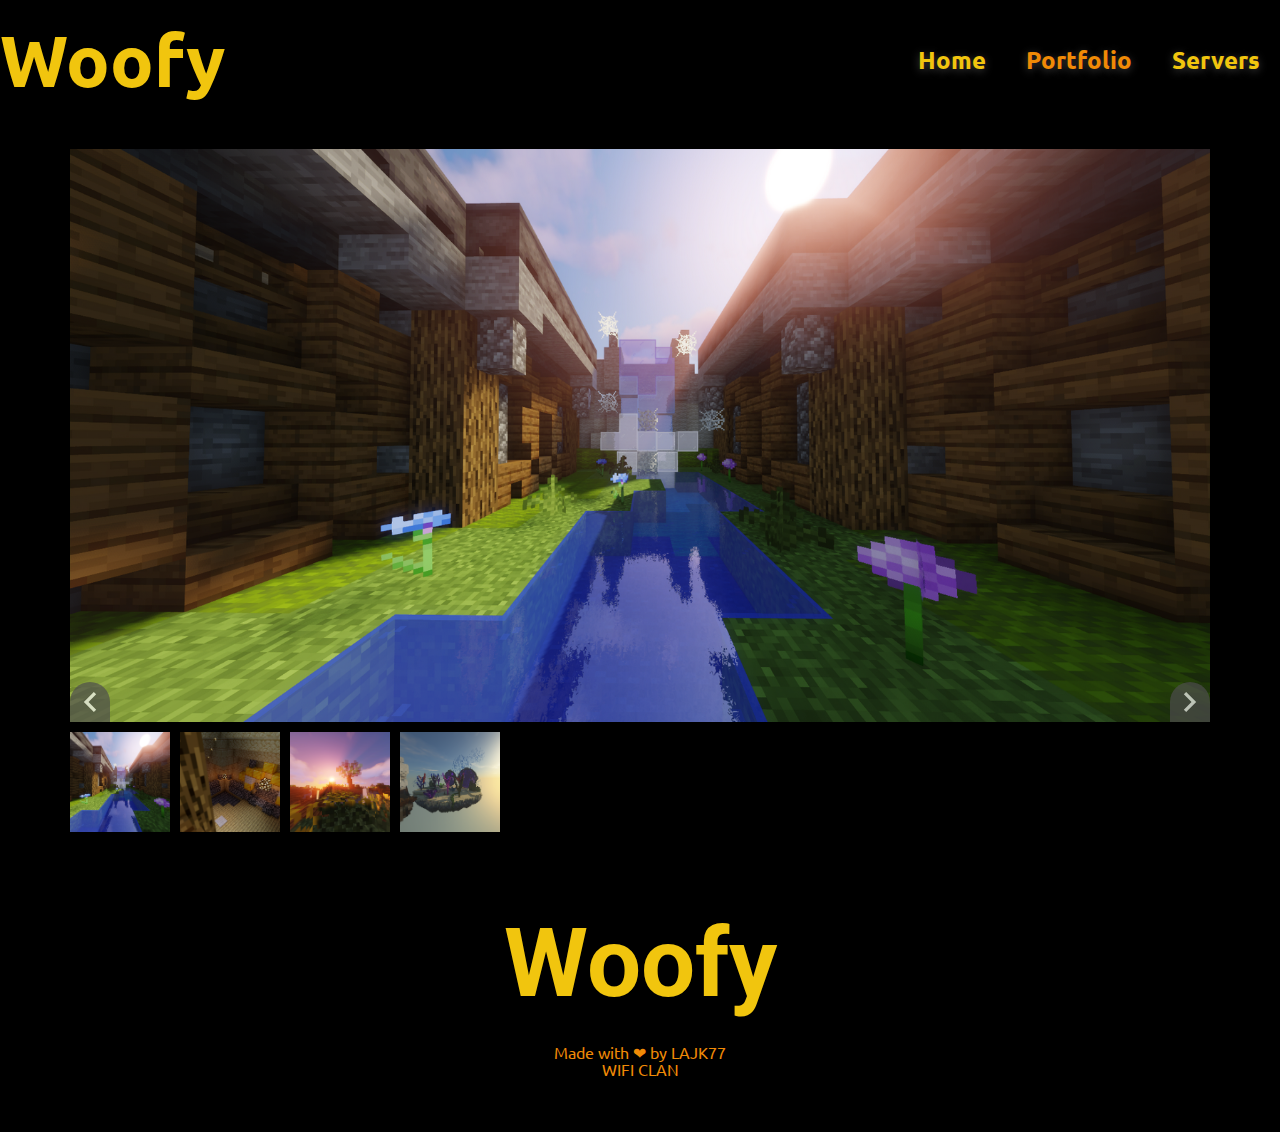
<file: portfolio.html>
<!DOCTYPE html>
<html style="font-size: 16px;" lang="en"><head>
    <meta name="viewport" content="width=device-width, initial-scale=1.0">
    <meta charset="utf-8">
    <meta name="keywords" content="WIFI CLAN, About us, E-sport, Editing, Minecraft network, Minecraft, Network, Discord, YouTube, Instagram, Twitter, WIFI, CLAN, eposrts, esport, merch, LAJK77">
    <meta name="description" content="">
    <meta name="page_type" content="np-template-header-footer-from-plugin">
    <title>Portfolio × Woofy</title>
    <link rel="stylesheet" href="wificlan.css" media="screen">
<link rel="stylesheet" href="portfolio.css" media="screen">
    <script class="u-script" type="text/javascript" src="jquery.js" defer=""></script>
    <script class="u-script" type="text/javascript" src="wificlan.js" defer=""></script>
    <meta name="generator" content="LAJK77">
    <meta property="og:title" content="Woofy × Portfolio">
    <meta property="og:image" content="images/WIFICLANFLASH1.gif">
    <meta property="og:url" content="wificlan.eu">
    <link rel="canonical" href="https://woofy.wificlan.eu/portfolio">
    <link rel="icon" href="images/favicon.png">
    <link id="u-theme-google-font" rel="stylesheet" href="https://fonts.googleapis.com/css?family=Roboto:100,100i,300,300i,400,400i,500,500i,700,700i,900,900i|Open+Sans:300,300i,400,400i,600,600i,700,700i,800,800i">
    <link id="u-page-google-font" rel="stylesheet" href="https://fonts.googleapis.com/css?family=Ubuntu:300,300i,400,400i,500,500i,700,700i">
    
    
    <script type="application/ld+json">{
		"@context": "http://schema.org",
		"@type": "Organization",
		"name": "WIFI CLAN",
		"url": "https://woofy.wificlan.eu/portfolio"
}</script>
    <meta name="theme-color" content="#478ac9">
    <meta property="og:description" content="">
    <meta property="og:type" content="website">
  </head>
  <body class="u-body u-xl-mode"><header class="u-align-left u-black u-clearfix u-header u-sticky u-sticky-8e3e u-header" id="sec-e7af"><style class="u-sticky-style" data-style-id="8e3e">.u-sticky-fixed.u-sticky-8e3e, .u-body.u-sticky-fixed .u-sticky-8e3e {
box-shadow: 0 2px 8px 0 rgba(128,128,128,1) !important
}.u-sticky-fixed.u-sticky-8e3e:before, .u-body.u-sticky-fixed .u-sticky-8e3e:before {
borders: top right bottom left !important
}</style><h1 class="u-custom-font u-font-ubuntu u-text u-text-default u-title u-text-1">
        <a class="u-active-none u-border-none u-btn u-button-link u-button-style u-custom-font u-font-ubuntu u-hover-none u-none u-text-palette-3-base u-btn-1" href="home.html" data-page-id="215480574" data-animation-name="fadeIn" data-animation-duration="1000" data-animation-direction="">Woofy</a>
      </h1><nav class="u-menu u-menu-dropdown u-offcanvas u-menu-1">
        <div class="menu-collapse u-custom-font u-font-ubuntu" style="font-size: 1.5rem; font-weight: 700;">
          <a class="u-button-style u-custom-active-color u-custom-text-active-color u-custom-text-color u-custom-text-shadow u-custom-text-shadow-blur u-custom-text-shadow-color u-custom-text-shadow-transparency u-custom-text-shadow-x u-custom-text-shadow-y u-nav-link" href="#">
            <svg class="u-svg-link" viewBox="0 0 24 24"><use xmlns:xlink="http://www.w3.org/1999/xlink" xlink:href="#svg-7c04"></use></svg>
            <svg class="u-svg-content" version="1.1" id="svg-7c04" viewBox="0 0 16 16" x="0px" y="0px" xmlns:xlink="http://www.w3.org/1999/xlink" xmlns="http://www.w3.org/2000/svg"><g><rect y="1" width="16" height="2"></rect><rect y="7" width="16" height="2"></rect><rect y="13" width="16" height="2"></rect>
</g></svg>
          </a>
        </div>
        <div class="u-custom-menu u-nav-container">
          <ul class="u-custom-font u-font-ubuntu u-nav u-unstyled u-nav-1"><li class="u-nav-item"><a class="u-button-style u-nav-link u-text-active-custom-color-5 u-text-palette-3-base" href="home.html" style="text-shadow: 0 2px 8px rgba(128,128,128,0.5);">Home</a>
</li><li class="u-nav-item"><a class="u-button-style u-nav-link u-text-active-custom-color-5 u-text-palette-3-base" href="portfolio.html" style="text-shadow: 0 2px 8px rgba(128,128,128,0.5);">Portfolio</a>
</li><li class="u-nav-item"><a class="u-button-style u-nav-link u-text-active-custom-color-5 u-text-palette-3-base" href="servers.html" style="text-shadow: 0 2px 8px rgba(128,128,128,0.5);">Servers</a>
</li></ul>
        </div>
        <div class="u-custom-menu u-nav-container-collapse">
          <div class="u-black u-container-style u-inner-container-layout u-opacity u-opacity-95 u-sidenav">
            <div class="u-inner-container-layout u-sidenav-overflow">
              <div class="u-menu-close"></div>
              <ul class="u-align-center u-nav u-popupmenu-items u-unstyled u-nav-2"><li class="u-nav-item"><a class="u-button-style u-nav-link" href="home.html" style="text-shadow: 0 2px 8px rgba(128,128,128,0.5);">Home</a>
</li><li class="u-nav-item"><a class="u-button-style u-nav-link" href="portfolio.html" style="text-shadow: 0 2px 8px rgba(128,128,128,0.5);">Portfolio</a>
</li><li class="u-nav-item"><a class="u-button-style u-nav-link" href="servers.html" style="text-shadow: 0 2px 8px rgba(128,128,128,0.5);">Servers</a>
</li></ul>
            </div>
          </div>
          <div class="u-black u-menu-overlay u-opacity u-opacity-70"></div>
        </div>
      </nav></header>
    <section class="u-black u-clearfix u-section-1" id="sec-9477">
      <div class="u-clearfix u-sheet u-valign-middle u-sheet-1">
        <div class="u-carousel u-expanded-width u-gallery u-layout-thumbnails u-lightbox u-no-transition u-show-text-always u-gallery-1" data-interval="5000" data-u-ride="carousel" id="carousel-e998">
          <div class="u-carousel-inner u-gallery-inner" role="listbox">
            <div class="u-active u-carousel-item u-gallery-item u-carousel-item-1">
              <div class="u-back-slide" data-image-width="1600" data-image-height="900">
                <img class="u-back-image u-expanded" src="images/vodopadwoofy.png">
              </div>
              <div class="u-over-slide u-over-slide-1">
                <h3 class="u-gallery-heading">Sample Title</h3>
                <p class="u-gallery-text">Sample Text</p>
              </div>
            </div>
            <div class="u-carousel-item u-gallery-item u-carousel-item-2">
              <div class="u-back-slide" data-image-width="1600" data-image-height="900">
                <img class="u-back-image u-expanded" src="images/wificlaneu.png">
              </div>
              <div class="u-over-slide u-over-slide-2">
                <h3 class="u-gallery-heading">Sample Title</h3>
                <p class="u-gallery-text">Sample Text</p>
              </div>
            </div>
            <div class="u-carousel-item u-gallery-item u-carousel-item-3" data-image-width="1600" data-image-height="900">
              <div class="u-back-slide">
                <img class="u-back-image u-expanded" src="images/woofyneco.png">
              </div>
              <div class="u-over-slide u-over-slide-3">
                <h3 class="u-gallery-heading"></h3>
                <p class="u-gallery-text"></p>
              </div>
              <style data-mode="XL"></style>
              <style data-mode="LG"></style>
              <style data-mode="MD"></style>
              <style data-mode="SM"></style>
              <style data-mode="XS"></style>
            </div>
            <div class="u-carousel-item u-gallery-item u-carousel-item-4" data-image-width="1600" data-image-height="900">
              <div class="u-back-slide">
                <img class="u-back-image u-expanded" src="images/wartopia.png">
              </div>
              <div class="u-over-slide u-over-slide-4">
                <h3 class="u-gallery-heading"></h3>
                <p class="u-gallery-text"></p>
              </div>
              <style data-mode="XL"></style>
              <style data-mode="LG"></style>
              <style data-mode="MD"></style>
              <style data-mode="SM"></style>
              <style data-mode="XS"></style>
            </div>
          </div>
          <a class="u-carousel-control u-carousel-control-prev u-grey-70 u-icon-rounded u-opacity u-opacity-70 u-spacing-10 u-text-white u-top-left-radius-20 u-top-right-radius-20 u-carousel-control-1" href="#carousel-e998" role="button" data-u-slide="prev">
            <span aria-hidden="true">
              <svg viewBox="0 0 256 256"><g><polygon points="207.093,30.187 176.907,0 48.907,128 176.907,256 207.093,225.813 109.28,128"></polygon>
</g></svg>
            </span>
            <span class="sr-only">
              <svg viewBox="0 0 256 256"><g><polygon points="207.093,30.187 176.907,0 48.907,128 176.907,256 207.093,225.813 109.28,128"></polygon>
</g></svg>
            </span>
          </a>
          <a class="u-carousel-control u-carousel-control-next u-grey-70 u-icon-rounded u-opacity u-opacity-70 u-spacing-10 u-text-white u-top-left-radius-20 u-top-right-radius-20 u-carousel-control-2" href="#carousel-e998" role="button" data-u-slide="next">
            <span aria-hidden="true">
              <svg viewBox="0 0 306 306"><g id="chevron-right"><polygon points="94.35,0 58.65,35.7 175.95,153 58.65,270.3 94.35,306 247.35,153"></polygon>
</g></svg>
            </span>
            <span class="sr-only">
              <svg viewBox="0 0 306 306"><g id="chevron-right"><polygon points="94.35,0 58.65,35.7 175.95,153 58.65,270.3 94.35,306 247.35,153"></polygon>
</g></svg>
            </span>
          </a>
          <ol class="u-carousel-thumbnails u-spacing-10 u-carousel-thumbnails-1">
            <li class="u-active u-carousel-thumbnail u-carousel-thumbnail-1" data-u-target="#carousel-e998" data-u-slide-to="0">
              <img class="u-carousel-thumbnail-image u-image" src="images/vodopadwoofy.png">
            </li>
            <li class="u-carousel-thumbnail u-carousel-thumbnail-2" data-u-target="#carousel-e998" data-u-slide-to="1">
              <img class="u-carousel-thumbnail-image u-image" src="images/wificlaneu.png">
            </li>
            <li class="u-carousel-thumbnail u-carousel-thumbnail-1" data-u-target="#carousel-e998" data-u-slide-to="2">
              <img class="u-carousel-thumbnail-image u-image" src="images/woofyneco.png">
            </li>
            <li class="u-carousel-thumbnail u-carousel-thumbnail-1" data-u-target="#carousel-e998" data-u-slide-to="3">
              <img class="u-carousel-thumbnail-image u-image" src="images/wartopia.png">
            </li>
          </ol>
        </div>
      </div>
    </section>
    
    
    <footer class="u-align-center u-black u-clearfix u-footer u-footer" id="sec-90ff"><div class="u-clearfix u-sheet u-sheet-1">
        <h1 class="u-text u-text-palette-3-base u-title u-text-1">Woofy<br>
        </h1>
        <h2 class="u-custom-font u-font-ubuntu u-subtitle u-text u-text-custom-color-5 u-text-2">Made with ❤ by LAJK77<br>WIFI CLAN
        </h2>
      </div></footer>
  
</body></html>
</file>
